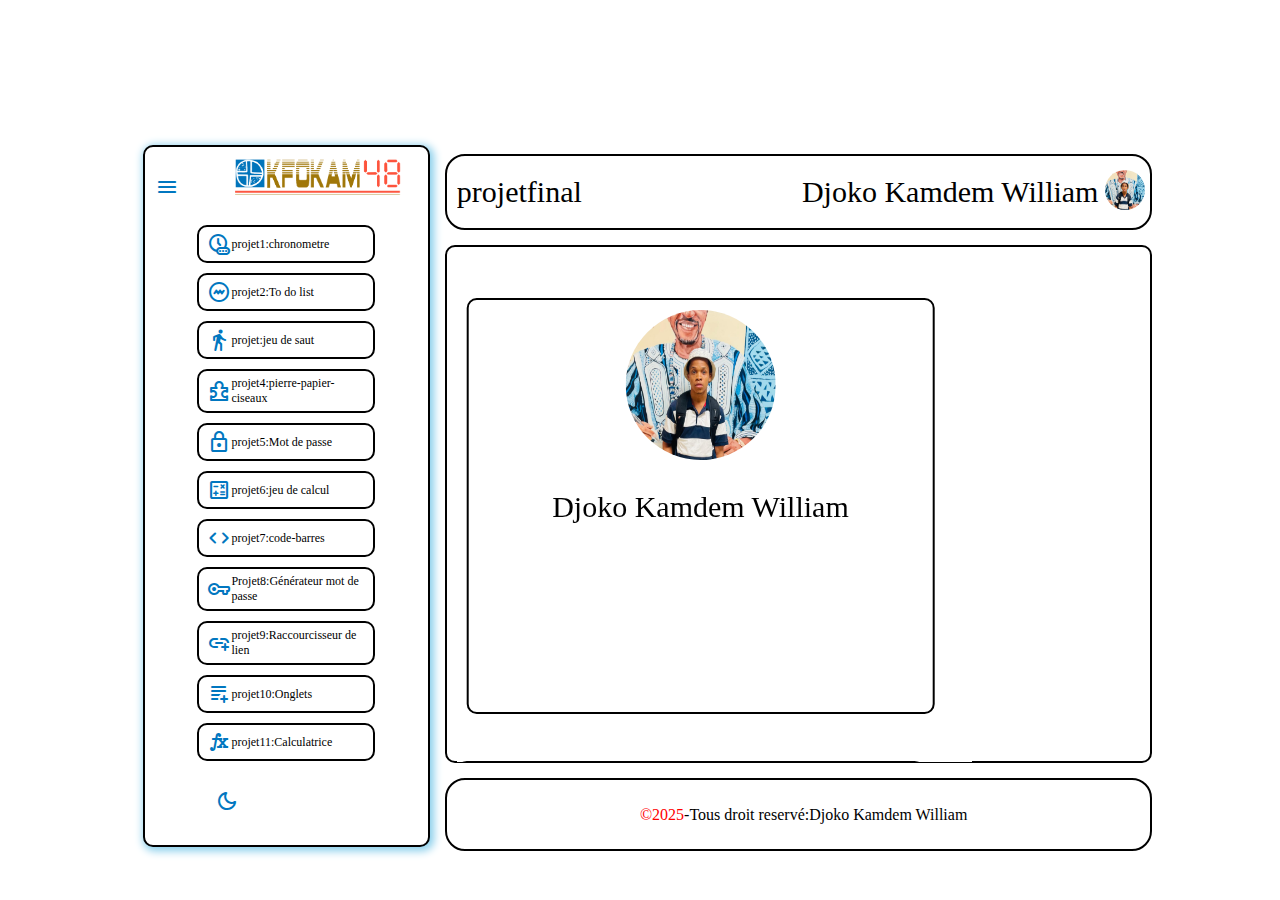
<file: index.html>
<!DOCTYPE html>
<html lang="en">
  <head>
    <meta charset="UTF-8" />
    <meta name="viewport" content="width=device-width, initial-scale=1.0" />
    <title>Document</title>
    <link rel="stylesheet" href="style.css" />
    <link
      rel="stylesheet"
      href="https://fonts.googleapis.com/css2?family=Material+Symbols+Rounded:opsz,wght,FILL,GRAD@24,400,0,0"
    />
    <link href='https://unpkg.com/boxicons@2.1.4/css/boxicons.min.css' rel='stylesheet'>
  </head>
  <body>
    <section class="global">
      <section class="container">
        <div class="total">
          <div class="gauche">
            <button id="toggleButton" class="toggle-button">
              <span class="material-symbols-rounded">menu</span>
            </button>
          
            <a href="index1.html"  class="logo"><img src="./logo K Fokam upscale Zepoh 1 (1).png" alt=""/></a>
           
            <table class="table" id="table">
              <tr class="ligne">
                <td class="btn btn-4">
                  <a href="#" data-url="projects/Chronometre/index.html"class="align">
                    <span class="material-symbols-rounded"> chronic </span>
                    <span class="change">projet1:chronometre</span>
                  </a>
                </td>
              </tr>
              <tr class="ligne">
                <td class="btn btn-4">
                <a href="#" data-url="projects/projet2:To do list/index.html"class="align">
                  <span class="material-symbols-rounded "> error_med </span>
                  <span class="change">projet2:To do list</span>
                </a>
                </td>
              </tr>
              <tr class="ligne">
                <td class="btn btn-4">
                    <a href="#" data-url="projects/Créer un jeu de saut javascript/index.html"class="align">
                        <span class="material-symbols-rounded"> directions_walk </span>
                        <span class="change">projet:jeu de saut</span>
                    </a>
                </td>
              </tr>
              <tr class="ligne">
                <td class="btn btn-4">
                    <a href="#" data-url="projects/Projet4:Créer un jeu pierre-papier-Ciseaux/index.html"class="align">
                        <span class="material-symbols-rounded">toys_and_games </span>
                        <span class="change">projet4:pierre-papier-ciseaux</span>
                    </a>
                </td>
              </tr >
              <tr class="ligne">
                <td class="btn btn-5">
                    <a href="#" data-url="projects/projet5:Verifier un Mot de passe en javascript/index.html"class="align">
                        <span class="material-symbols-rounded"> lock </span>
                        <span class="change">projet5:Mot de passe</span>
                    </a>
                </td>
              </tr>
              <tr class="ligne">
                <td class="btn btn-6">
                    <a href="#" data-url="projects/projet6: jeu de calcul/index.html"class="align">
                        <span class="material-symbols-rounded"> calculate </span>
                        <span class="change">projet6:jeu de calcul</span>
                    </a>
                </td>
              </tr>
              <tr class="ligne">
                <td class="btn btn-7">
                    <a href="#" data-url="projects/Projet7:Générateur de Code-barres/index.html"class="align">
                        <span class="material-symbols-rounded"> code</span>
                        <span class="change">projet7:code-barres</span>
                    </a>
                </td>
              </tr>
              <tr class="ligne">
                <td class="btn btn-8">
                    <a href="#" data-url="projects/Projet 8: Générateur de mot de passe/index.html"class="align">
                        <span class="material-symbols-rounded">vpn_key </span>
                        <span class="change">Projet8:Générateur mot de passe</span>
                    </a>
                </td>
              </tr>
              <tr class="ligne">
                <td class="btn btn-9">
                    <a href="#" data-url="projects/Projet 9: Raccourcisseur de lien/index.html"class="align">
                        <span class="material-symbols-rounded"> add_link </span>
                        <span class="change">projet9:Raccourcisseur de lien</span>
                    </a>
                </td>
              </tr>
              <tr class="ligne">
                <td class="btn btn-10">
                    <a href="#" data-url="projects/Projet 10: Créer des Onglets/index.html"class="align">
                        <span class="material-symbols-rounded"> docs_add_on </span>
                        <span class="change">projet10:Onglets</span>
                    </a>
                </td>
              </tr>
              <tr class="ligne">
                <td class="btn btn-10">
                  <a href="#" data-url="projects/Projet:calculatrice/index.html"class="align">
                      <span class="material-symbols-rounded"> function </span>
                      <span class="change">projet11:Calculatrice</span>
                  </a>
              </td>
              </tr>
              
          </tr>
          <tr>
            <td class="btn btn-toggle">
              <span class="material-symbols-rounded">dark_mode</span>
             
            </td>
          </tr>
            </table>
          </div>
          <div class="droite">
            <div class="header">
              <p class="para animate-text">projetfinal |<span class="style"> DOCKS</span></p>
              <div class="header1">
                <p class="para">Djoko Kamdem William</p>
                <a href="index1.html"><img src="./1.jpeg" alt="" /></a>
                <div class="profil">
                  <img src="./1.jpeg" alt="">
                  <p>Djoko Kamdem William</p>
                  <p><box-icon name='envelope' >djokokamdemwilliam@gmail.com</box-icon></p>
                  <p>690420336</p>
                  <p><box-icon type='solid' name='location-plus'>Emana</box-icon></p>
                </div>
              </div>
            </div>
            <div class="center">
              <iframe src="index2.html" frameborder="0" id="frame"></iframe>
               
            </div>
            <div class="footer">
              <p><span>&copy;2025</span>-Tous droit reservé:Djoko Kamdem William</p>
            </div>
          </div>
        </div>
      </section>
    </section>
    <script src="script.js"></script>
  </body>
</html>
</file>
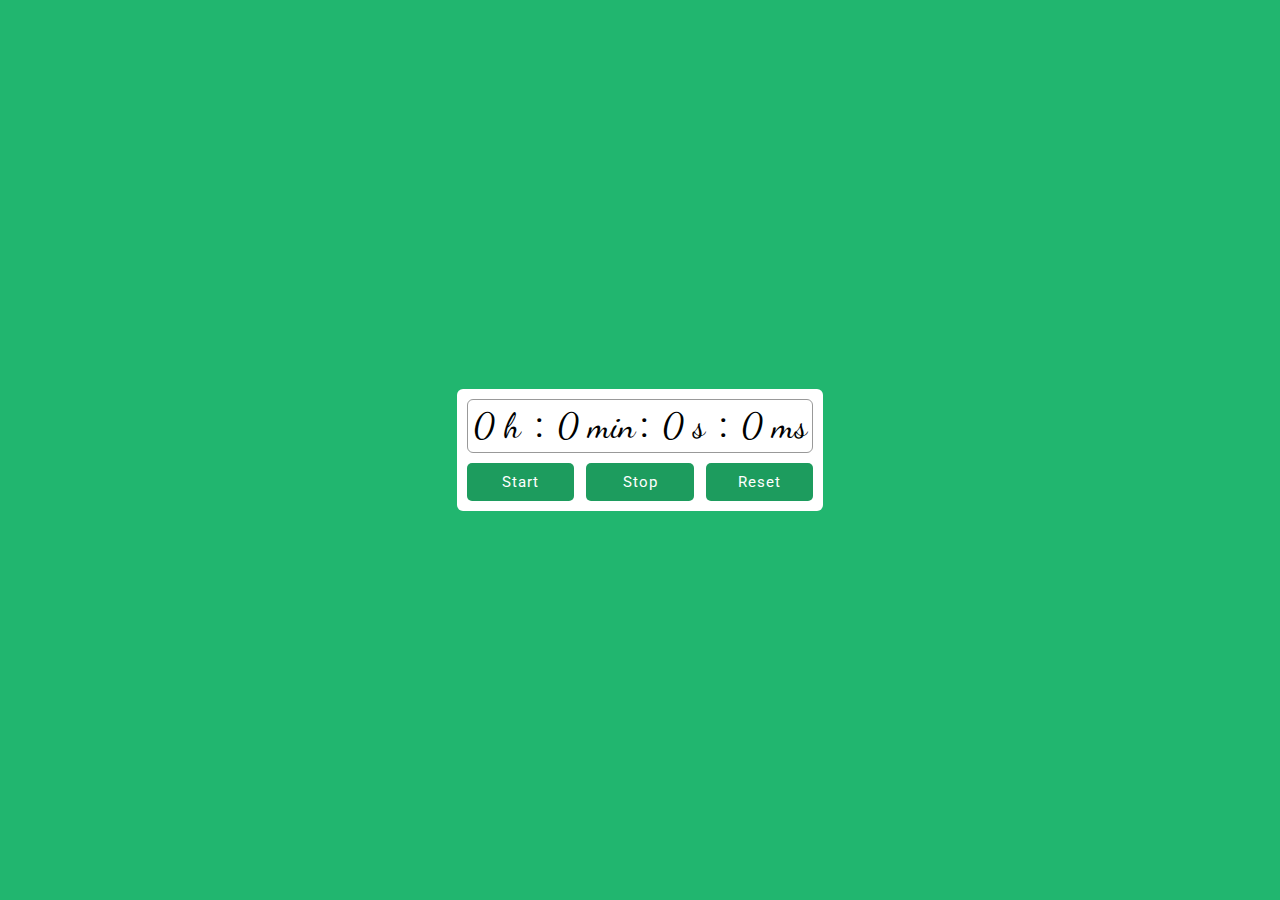
<file: projects/Chronometre/index.html>
<!DOCTYPE html>
<html lang="en">
<head>
    <meta charset="UTF-8">
    <meta http-equiv="X-UA-Compatible" content="IE=edge">
    <meta name="viewport" content="width=device-width, initial-scale=1.0">
    <title>Chronometre</title>
    <link rel="stylesheet" href="style.css">
</head>
<body>
    <div class="chronometre">
        <div class="tim">
            <span>0 h</span> : 
            <span>0 min</span>: 
            <span>0 s</span> :
            <span>0 ms</span> 
        </div>
        <div class="controls">
            <button id="start" onclick="start()">Start</button>
            <button id="stop" onclick="stop()">Stop</button>
            <button id="reset" onclick="reset()">Reset</button>
        </div>
    </div>
    <script src="script.js"></script>
</body>
</html>
</file>
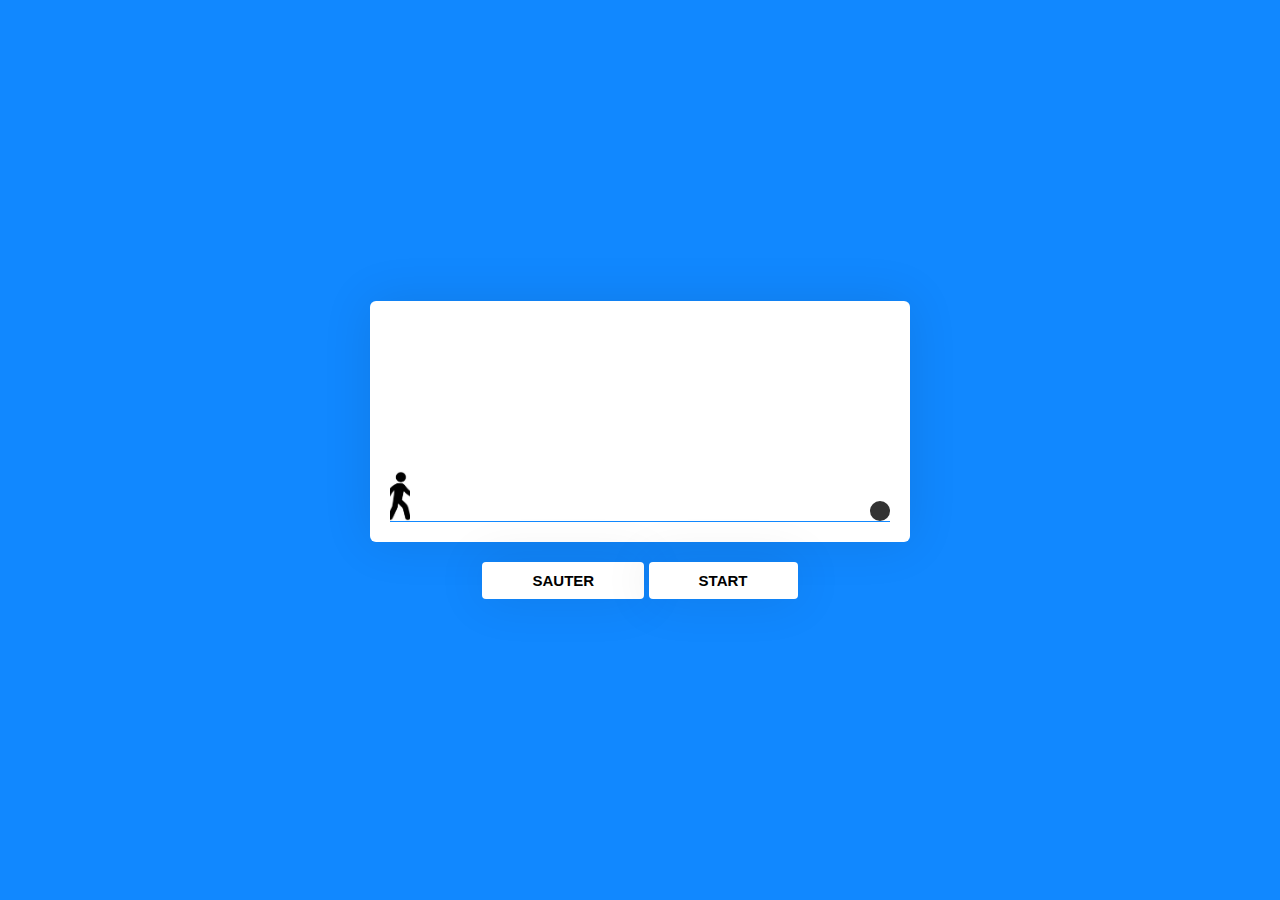
<file: projects/Créer un jeu de saut javascript/index.html>
<!DOCTYPE html>
<html lang="en">
<head>
    <meta charset="UTF-8">
    <meta http-equiv="X-UA-Compatible" content="IE=edge">
    <meta name="viewport" content="width=device-width, initial-scale=1.0">
    <title>Jeu Javascript</title>
    <link rel="stylesheet" href="style.css">

</head>
<body>
    <section>
        <div class="jeu">
            <div class="perso">
               <img src="images.jpeg" alt=""> 
            </div>
            <div class="obstacles"></div>
        </div>
    </section>
    <div class="control">
        <button onclick="sauter()">SAUTER</button>
        <a href="index.html">START</a>
    </div>
    <script src="script.js"></script>
</body>
</html>
</file>
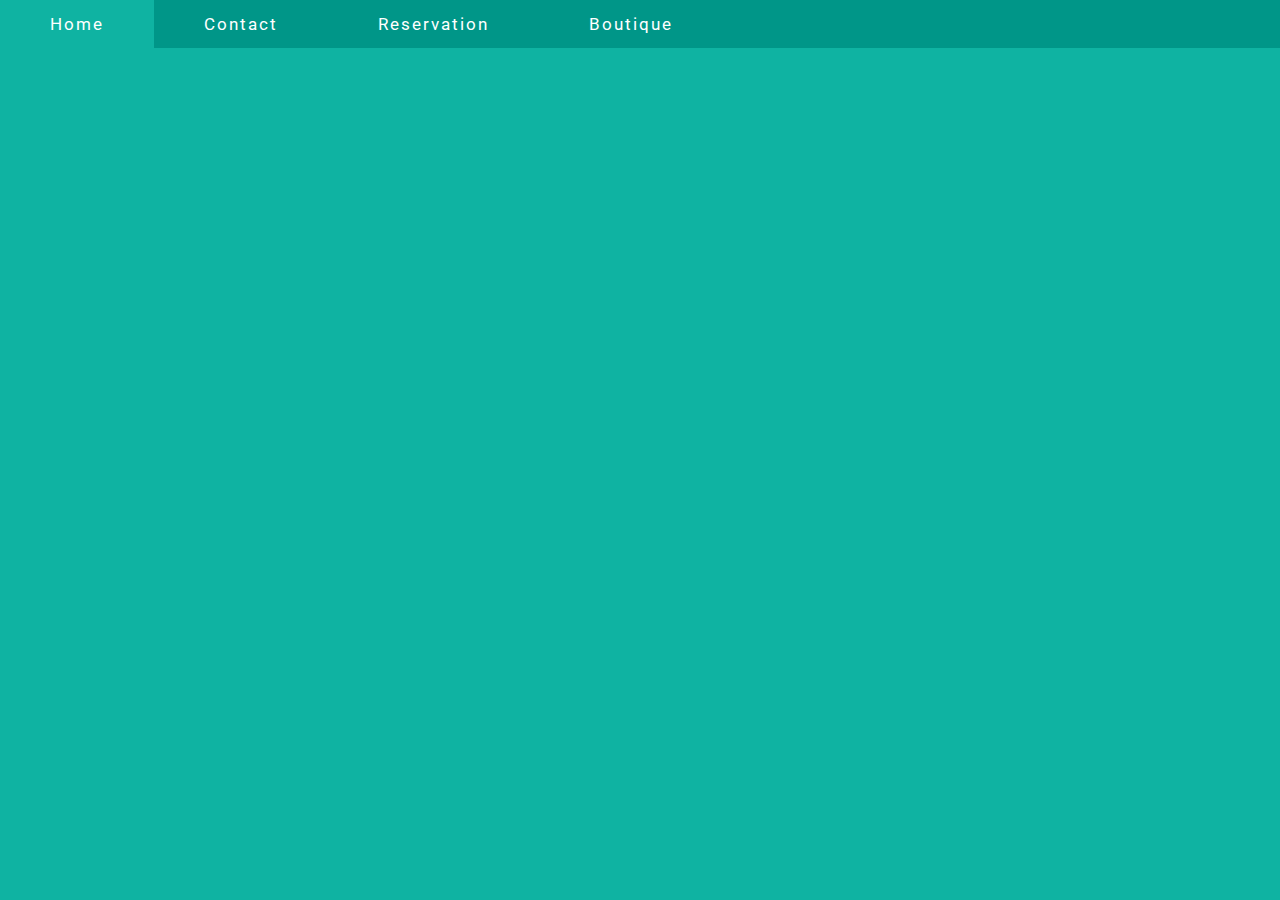
<file: projects/Projet 10: Créer des Onglets/index.html>
<!DOCTYPE html>
<html lang="en">
<head>
    <meta charset="UTF-8">
    <meta name="viewport" content="width=device-width, initial-scale=1.0">
    <title>Onglet site</title>
    <link rel="stylesheet" href="style.css">
</head>
<body>
    <div class="tab">
        <button onclick="openOnglet(event,'Home')" class="tablinks">Home</button>
        <button onclick="openOnglet(event,'Contact')" class="tablinks">Contact</button>
        <button onclick="openOnglet(event,'Reservation')"class="tablinks">Reservation</button>
        <button onclick="openOnglet(event,'Boutique')" class="tablinks">Boutique</button>
    </div>
    <div class="tabcontent" id="Home">
        <h3>Home</h3>
        <p>Bienvenue sur la page Home</p>
        <div class="picture">
            <img src="./images.jpeg" alt="">
        </div>
    </div>
    <div class="tabcontent" id="Contact">
        <h3>Contact</h3>
        <p>Bienvenue sur la page Contact</p>
        <div class="picture">
            <img src="./téléchargement (1).jpeg" alt="">
        </div>
    </div>
    <div class="tabcontent" id="Reservation">
        <h3>Reservation</h3>
        <p>Bienvenue sur la page Reservation</p>
        <div class="picture">
            <img src="./téléchargement (3).jpeg" alt="">
        </div>
    </div>
    <div class="tabcontent" id="Boutique">
        <h3>Boutique</h3>
        <p>Bienvenue sur la page Boutique</p>
        <div class="picture">
            <img src="./téléchargement (4).jpeg" alt="">
        </div>
    </div>
    <script src="script.js"></script>
</body>
</html>
</file>
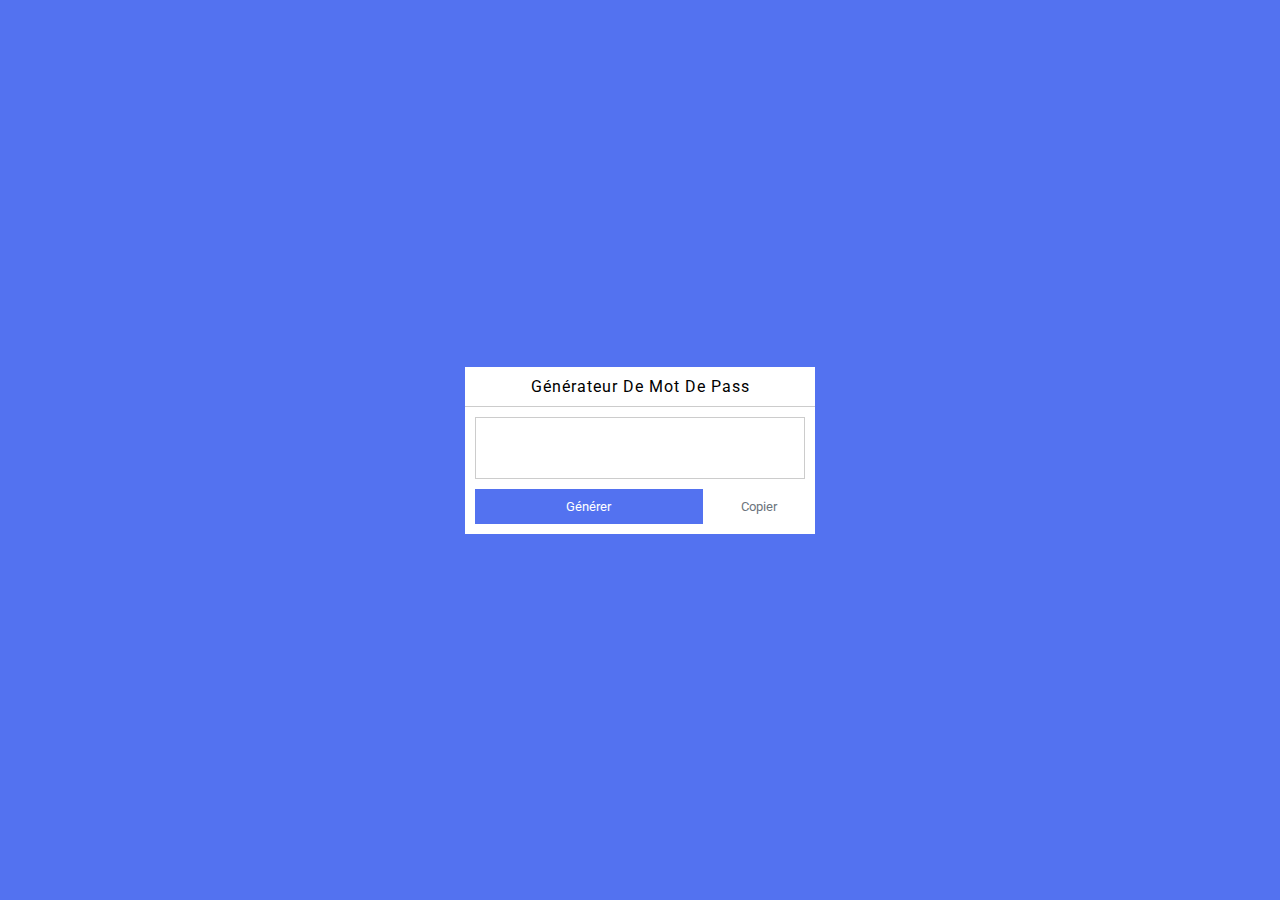
<file: projects/Projet 8: Générateur de mot de passe/index.html>
<!DOCTYPE html>
<html lang="en">
<head>
    <meta charset="UTF-8">
    <meta name="viewport" content="width=device-width, initial-scale=1.0">
    <title>Générateur de mot de passe</title>
    <link rel="stylesheet" href="style.css">
</head>
<body>
    <section class="inputBox">
        <h2>Générateur de mot de pass</h2>
        <div class="passwordBox">
            <input type="text" id="password" readonly>
        </div>
        <div class="buttons">
            <button onclick="getpassword()">générer</button>
            <button id="copy" onclick="copyMdp()">copier</button>
        </div>
    </section>
    <script src="script.js"></script>
</body>
</html>
</file>
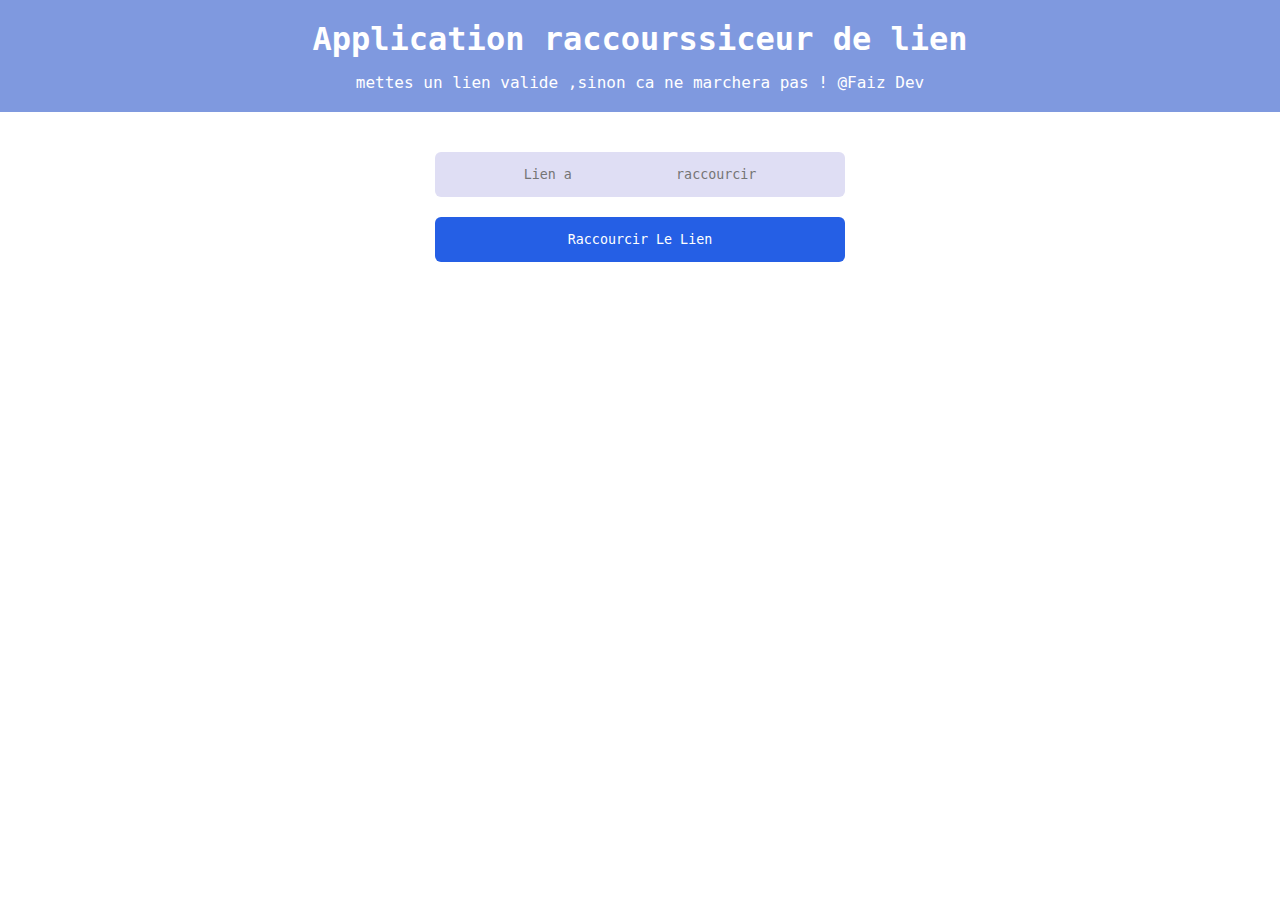
<file: projects/Projet 9: Raccourcisseur de lien/index.html>
<!DOCTYPE html>
<html lang="en">
  <head>
    <meta charset="UTF-8" />
    <meta name="viewport" content="width=device-width, initial-scale=1.0" />
    <title>Racourcisseur de lien en Js</title>
    <link rel="stylesheet" href="style.css"/>
  </head>
  <body>
    <header>
      <h1>Application raccourssiceur de lien</h1>
      <p>mettes un lien valide ,sinon ca ne marchera pas ! @Faiz Dev</p>
    </header>
    <section>
      <main>
        <p class="error_message"></p>
        <input
          type="text"
          placeholder="Lien a 
            raccourcir"
          class="long_link"
        />
        <button onclick="shortLinkFunct()">Raccourcir le lien</button>
        <div class="result"></div>
      </main>
    </section>
    <script src="script.js"></script>
  </body>
</html>
</file>
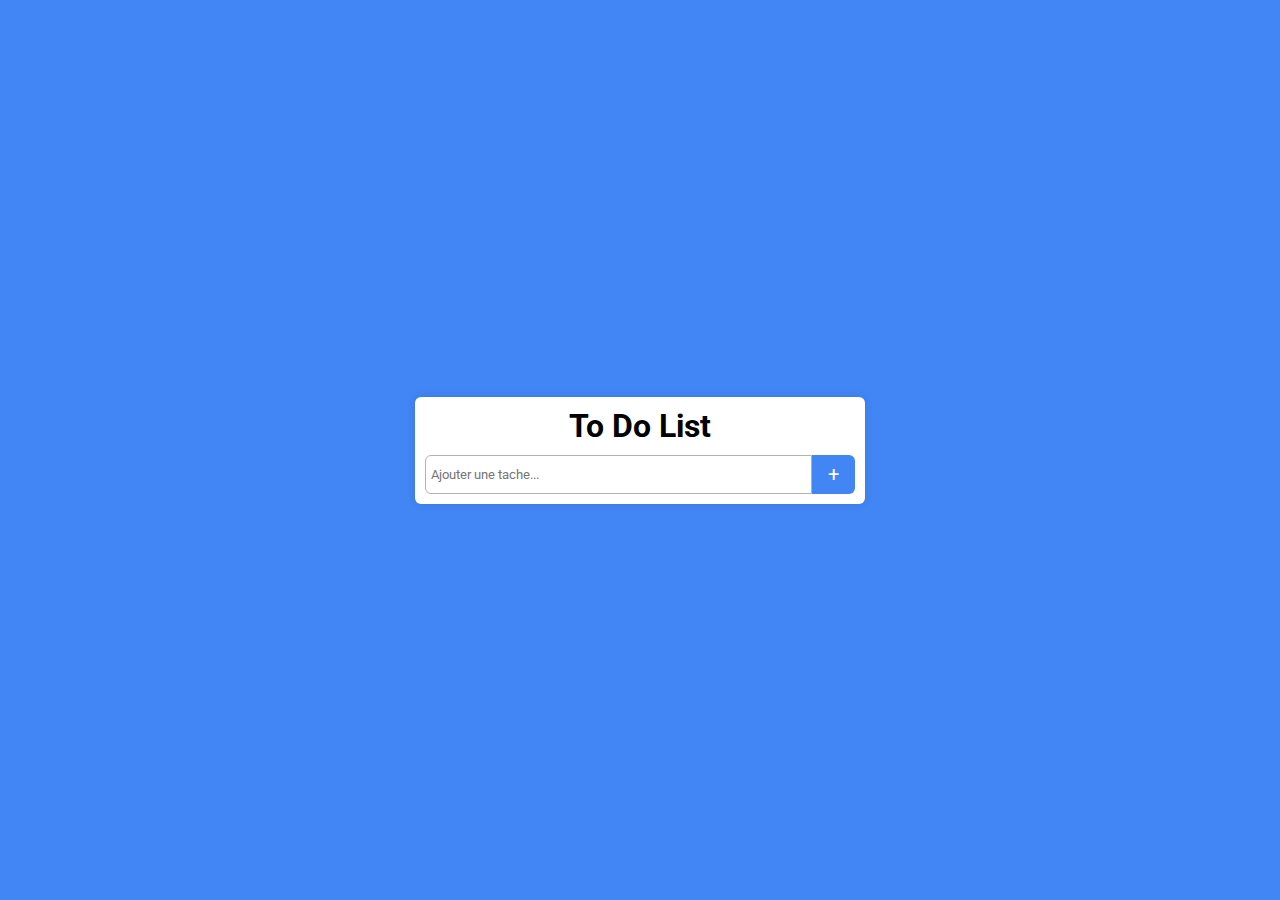
<file: projects/projet2:To do list/index.html>
<!DOCTYPE html>
<html lang="en">
<head>
    <meta charset="UTF-8">
    <meta http-equiv="X-UA-Compatible" content="IE=edge">
    <meta name="viewport" content="width=device-width, initial-scale=1.0">
    <title>To Do List</title>
    <link rel="stylesheet" href="style.css">
</head>
<body>
    <section>
        <h1> To Do List</h1>
        <div class="container">
            <div class="full_input">
               <input type="text" placeholder="Ajouter une tache..." id="inputField">
               <button id="addToDo">+</button>  
            </div>
            <div id="toDoContainer"></div>
        </div>
    </section>

    <!--relier notre fichier JS a HTML-->
    <SCript src="script.js"></SCript>
</body>
</html>
</file>
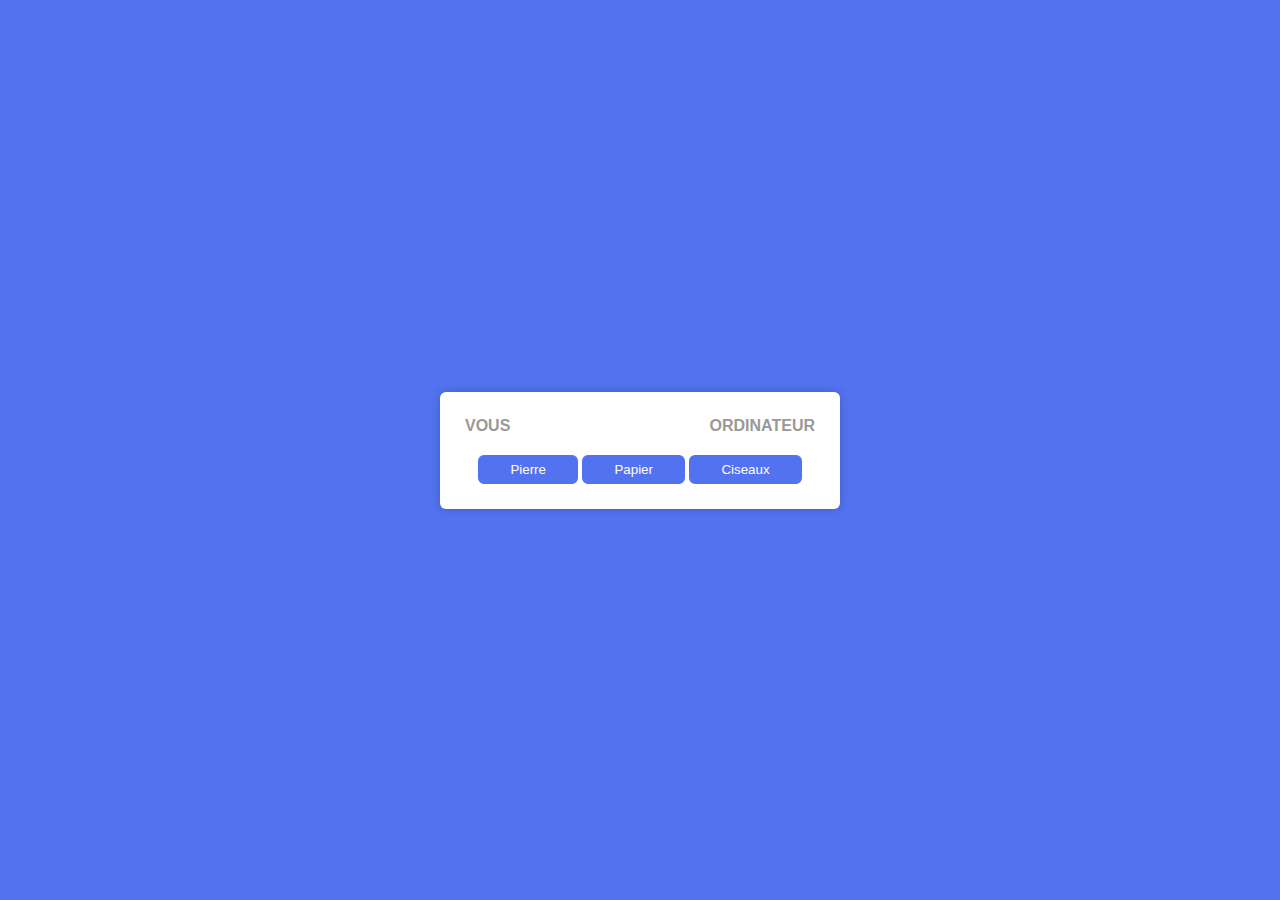
<file: projects/Projet4:Créer un jeu pierre-papier-Ciseaux/index.html>
<!DOCTYPE html>
<html lang="en">
<head>
    <meta charset="UTF-8">
    <meta http-equiv="X-UA-Compatible" content="IE=edge">
    <meta name="viewport" content="width=device-width, initial-scale=1.0">
    <title>Jeu pierre papier ciseaux</title>
    <link rel="stylesheet" href="style.css">
</head>
<body>
   <section>
    <div class="choix">
        <h4>vous <span id="choix-utilisateur"></span></h4>
        <h4>Ordinateur <span id="choix-ordinateur"></span></h4>
    </div>
    <h4><span id="resultat"></span></h4>
    <div class="bouttons_choix_jeu">
        <button id="pierre">pierre</button>
        <button id="papier">papier</button>
        <button id="ciseaux">ciseaux</button>
    </div>
   </section> 
   <script src="script.js"></script>
</body>
</html>
</file>
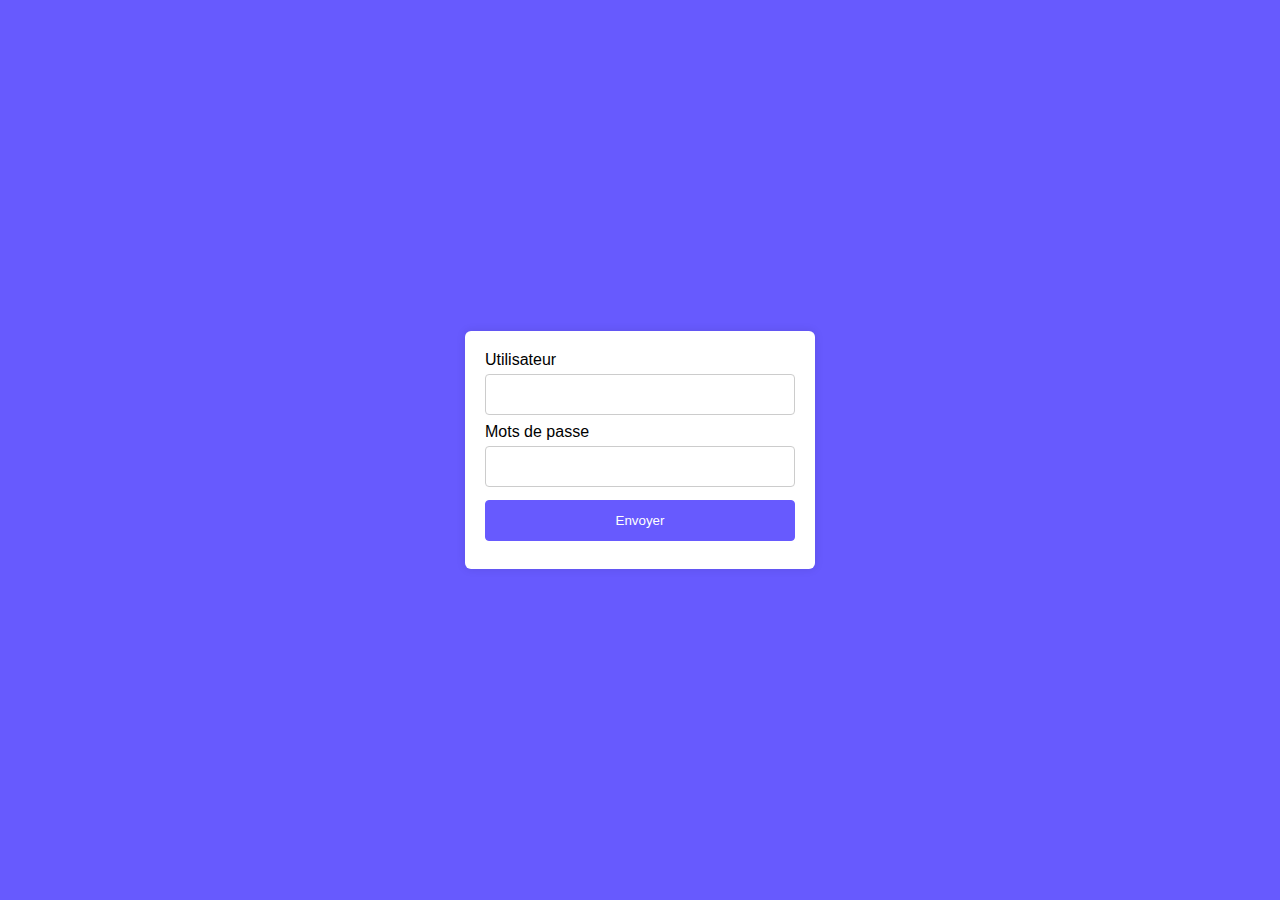
<file: projects/projet5:Verifier un Mot de passe en javascript/index.html>
<!DOCTYPE html>
<html lang="en">
<head>
    <meta charset="UTF-8">
    <meta http-equiv="X-UA-Compatible" content="IE=edge">
    <meta name="viewport" content="width=device-width, initial-scale=1.0">
    <title>Verification Mot de passe</title>
    
    <link href='https://unpkg.com/boxicons@2.1.4/css/boxicons.min.css' rel='stylesheet'>
    <link rel="stylesheet" href="style.css">
</head>
<body>
    <div class="container">
        <form action="">
            <label >Utilisateur</label>
            <input type="text" required>
            <label >Mots de passe</label>
            <input type="password" id="psw" required class="">
          
            <input type="submit" value="Envoyer">
        </form>
    </div>
    <div id="message">
        <h3>Le mot de passe doit contenir les éléments suivants</h3>
        <p id="letter" class="invalid">Une lettre miniscule</p>
        <p id="capital" class="invalid">Une lettre majuscule</p>
        <p id="number" class="invalid">Un chiffre</p>
        <p id="length" class="invalid">8 caractères minimum</p>
    </div>
    <script src="script.js"></script>
</body>
</html>
</file>
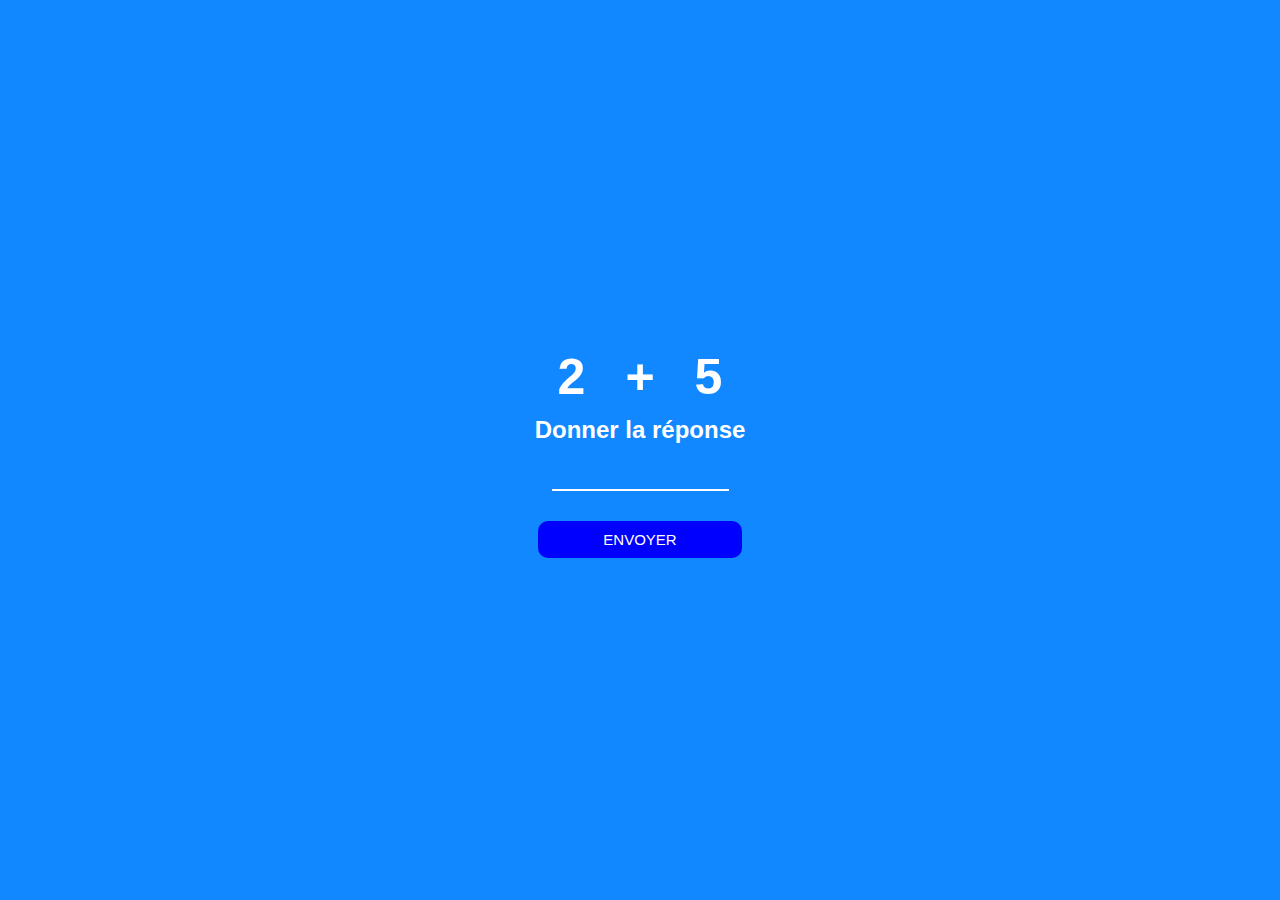
<file: projects/projet6: jeu de calcul/index.html>
<!DOCTYPE html>
<html lang="en">
  <head>
    <meta charset="UTF-8" />
    <meta http-equiv="X-UA-Compatible" content="IE=edge" />
    <meta name="viewport" content="width=device-width, initial-scale=1.0" />
    <title>Jeu de calcul</title>
    <link rel="stylesheet" href="style.css" />
  </head>
  <body>
    <!-- Message de résultat -->
    <p class="Message"></p>

    <!-- Section principale du jeu -->
    <section>
      <div class="calcul">
        <h1 class="nb1"></h1>
        <h1 class="op">+</h1>
        <h1 class="nb2"></h1>
      </div>
      <h2>Donner la réponse</h2>
      <input type="number" class="res" />
      <input
        type="submit"
        class="btn-envoyer"
        value="Envoyer"
        onclick="verifier()"
      />
    </section>

    <!-- Affichage du score -->
    <p class="score"></p>

    <!-- Bouton Recommencer -->
    <a href="#" class="link" onclick="recommencer()">Recommencer</a>

    <script src="script.js"></script>
  </body>
</html>
</file>
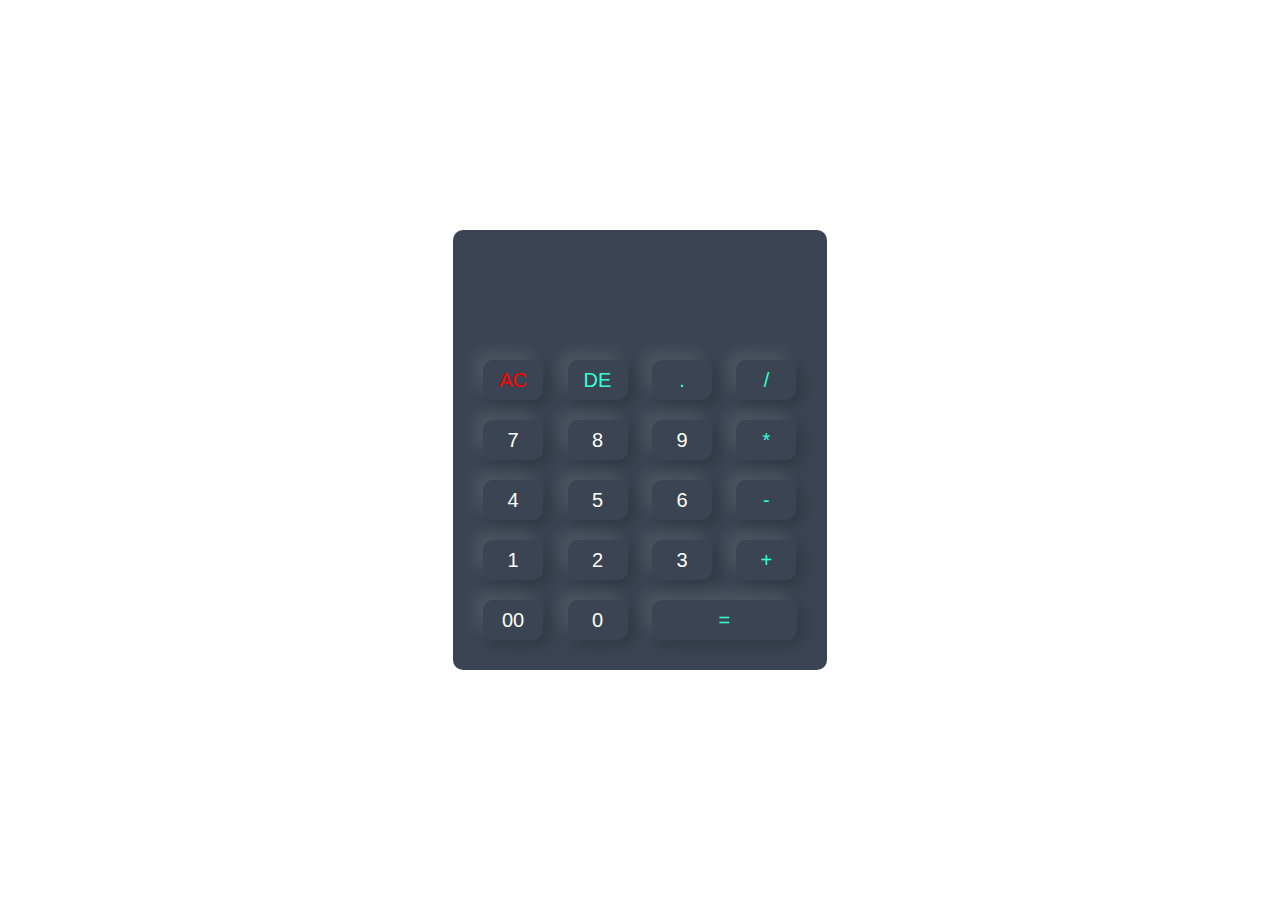
<file: projects/Projet:calculatrice/index.html>
<!DOCTYPE html>
<html lang="en">
<head>
    <meta charset="UTF-8">
    <meta name="viewport" content="width=device-width, initial-scale=1.0">
    <title>Calculatrice</title>
    <link rel="stylesheet" href="style.css">
</head>
<body>
    <div class="container">
       <div class="calculator">
        <form>
            <div class="display">
              <input type="text" name="display">  
            </div>
            <div>
               <input type="button" value="AC" onclick="display.value = '' " class="rouge"> 
               <input type="button" value="DE" onclick="display.value = display.value.toString().slice (0,-1)" class="operator"> 
               <input type="button" value="." onclick="display.value+= '.' " class="operator"> 
               <input type="button" value="/" onclick="display.value+= '/' " class="operator"> 
            </div>
            <div>
                <input type="button" value="7" onclick="display.value+= '7' "> 
                <input type="button" value="8" onclick="display.value+= '8' "> 
                <input type="button" value="9" onclick="display.value+= '9' "> 
                <input type="button" value="*" onclick="display.value+= '*' " class="operator"> 
             </div>
             <div>
                <input type="button" value="4" onclick="display.value+= '4' "> 
                <input type="button" value="5" onclick="display.value+= '5' "> 
                <input type="button" value="6" onclick="display.value+= '6' "> 
                <input type="button" value="-" onclick="display.value+= '-' " class="operator"> 
             </div>
             <div>
                <input type="button" value="1" onclick="display.value+= '1' "> 
                <input type="button" value="2" onclick="display.value+= '2' "> 
                <input type="button" value="3"onclick="display.value+= '3' "> 
                <input type="button" value="+" onclick="display.value+= '+' " class="operator"> 
             </div>
             <div>
                <input type="button" value="00" onclick="display.value+= '00' "> 
                <input type="button" value="0" onclick="display.value+= '0' "> 
                <input type="button" value="=" onclick="display.value= eval(display.value)"class="equal operator"> 
                
             </div>
        </form>
       </div> 
    </div>
</body>
</html>
</file>
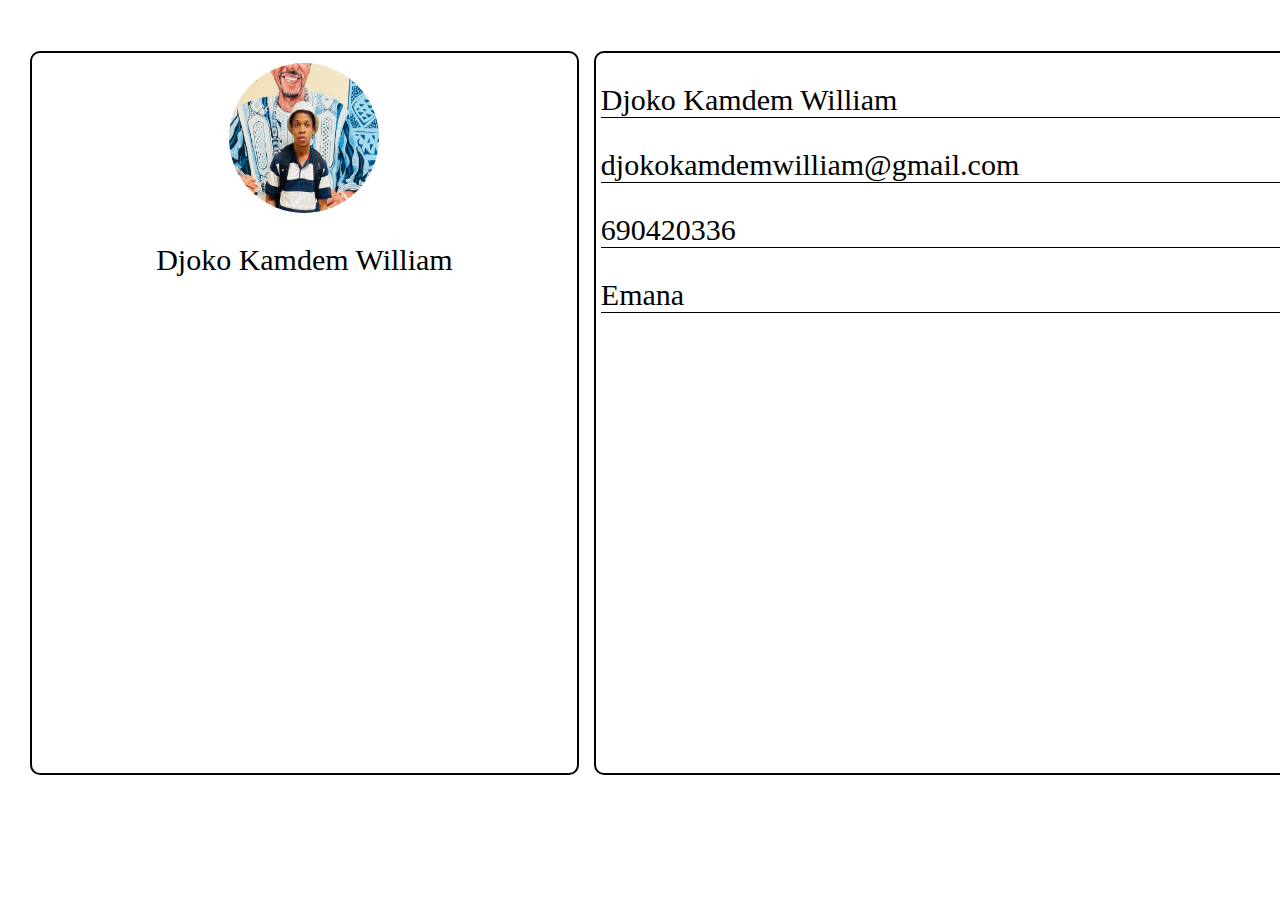
<file: index2.html>
<!DOCTYPE html>
<html lang="en">
<head>
    <meta charset="UTF-8">
    <meta name="viewport" content="width=device-width, initial-scale=1.0">
    <title>Document</title>
    <link rel="stylesheet" href="style1.css">
</head>
<body>
    <div class="droite">
    <div class="center">
        <div class="center1">
          <img src="./1.jpeg" alt="" />
          <p>Djoko Kamdem William</p>
        </div>
        <div class="center2">
          <p>Djoko Kamdem William</p>

          <p>djokokamdemwilliam@gmail.com</p>
          <p>690420336</p>
          <p>Emana</p>
        </div>
      </div>
    </div>
</body>
</html>
</file>
<file: style.css>
* {
}
body {
  padding: 0;
  margin: 0 auto;
  box-sizing: border-box;
  background-color:white;
}
.global {
  background-color: #0177c0;
  height: 100%;
  width: 100%;
}
.container {
  position: absolute;
  top: 15%;
  left: 10%;
  height: 80%;
  background-color:white;
  width: 80%;
 
  margin: auto;
  border-radius: 5px;
 
}
.total {
  display: flex;
  gap: 15px;
  margin-bottom: 5rem;
  width: 100%;
}
.gauche {
  background-color:white;
  width: 30%;
  height: 77.5vh;
  margin-left: 15px;
  margin-top: 10px;
  border: 2px solid black;
  border-radius: 10px;
  box-shadow: 0.1em 0.1em 0.5em 0.1em #87CEEB;
 
}
.gauche p{
    text-align: center;
    padding-left: 10px;
}
.table{
  
    border-collapse:separate;
    width: 70%;
    margin: auto;
    border-spacing: 10px;
}
.table tr td a{
  list-style-type: none;
  text-decoration: none;
  color: black;
}

.ligne:hover{
  box-shadow: 0.1em 0.1em 0.5em 0.1em black;
    background-color:#c5d1d8 ;
  transform: scale(1.1);
    text-transform: uppercase;
    color: red;
    cursor: pointer;
    border: 2px solid #0174bb;
    .material-symbols-rounded{
      color: #a1790b;
    }
    .change{
      color: #ff5940;
    }
}
.gauche img{
    width: 60%;
    height: 40px;
    padding-left: 40px;
    padding-top: 10px;
    padding-bottom: 2px;
    
}

td{
    border: 2px solid black;
    padding: 5px 2px;
    border-radius: 10px;
}
tr{
  padding: 5px 2px;
    
}
.material-symbols-rounded{
  color: #0177c0;
}
.align{
  display: flex;
  align-items: center;
  align-self: center;
}
.droite {
  background-color:white;
  height: 77.5vh;
  width: 75%;
  z-index: 1;
  border-radius: 5px;
  margin-top: 18.5px;
  display: flex;
  flex-direction: column;
  gap: 15px;
  
}
.header {
  width: 99.5%;
  height: 8vh;
  background-color:white;
  border-radius: 20px;
  border: 2px solid black;
  display: flex;
  align-items: center;
  justify-content: space-between;
  color: black;
}
 .style{
  color: red;
}
.header p{
    margin-left: 10px;
}
.header1{
    display: flex;
    align-items: center;
   gap: 7px;
   position: relative;
}
.para{
 font-size: 30px;
}
.header1 img{
    width: 40px;
    height: 40px;
    margin-right: 5px;
    border-radius: 60%;
}
.profil{
  width: 250px;
  height: 210px;
  border-radius: 10px;
  border: 2px solid black;
  background-color: white;
  color: #a1780a;
  z-index: 2000;
  position: absolute;
  top: 0;
  right: 0;
  margin-top: 70px;
opacity: 0;
transition: opacity .5s;
 

}
.header1:hover .profil{
  opacity: 1;
 
}
.profil img{
  display: flex;
  align-items: center;
  justify-content: center;
  margin: auto;
}
.center {
  width: 99.5%;
  height: 60vh;
  background-color:white;
  border-radius: 10px;
  display: flex;
  gap: 15px;
  border: 2px solid black;
}
.center1{
    display: flex;
    flex-direction: column;
    align-items: center;
}
.center1 img{
    width: 120px;
    height: 120px;
    margin-top: 10px;
}
.center1 p{
font-size: 30px;
text-align: center;
}
.footer {
  width: 99.5%;
  height: 8vh;
  background-color: white;
  border-radius: 20px;
  border: 2px solid black;
  align-content: center;
}
.footer p{
  text-align: center;
    margin-left:10px;
    color: black;
   
}
.footer span{
  color: red;
}
.center1 {
  height: 40vh;
  width: 40%;
  background-color: white;
  margin-left:10px;
  margin-top: 2rem;
  border: 2px solid black;
}
.center2 {
  height: 40vh;
  width: 60%;
  background-color: white;
  margin-right: 7px;
  margin-top: 2rem;
  border: 2px solid black;
}
.center2 p{
    border-bottom: 1px solid black;
    margin-left: 5px;
    margin-right: 5px;
}
/*mon code*/
.animate-text {
    display: inline-block; /* Permet d'animer chaque lettre individuellement */
    overflow: hidden; /* Cache les lettres qui ne sont pas encore visibles */
  }
  
  .animate-text span {
    display: inline-block;
    opacity: 0; /* Les lettres sont invisibles au départ */
  }


#frame{
  width: 99.5%;
  height: 100%;
 

}

  @media screen and (max-width:1400px) {
    #frame{
      .center{
        display: flex;
        flex-direction: column;
        width: 150vh;
        height: 90vh;
        gap: 10px;
      
      }
     .droite{
      width: 100vh;
     }
     .center1{
      width: 100vh;
      margin: auto;
     }
     .center2{
      width: 120vh;
      margin: auto;
     }
  }
  }
  @media screen and (max-width:1000px) {
    .header p{
      font-size: 16px;
    }
    .gauche img{
      padding-left: 20px;
      padding-bottom: 5px;
      gap: 5px;
    }
    #frame{
    display: flex;
    flex-direction: column;
    }
   td{
    padding: 5px 5px;
    font-size: 11.5px;
   }
   .header {
    display: flex;
    flex-direction: column;
    justify-content: center;
    align-items: center;
    align-content: center;
    gap: 0px;
    height: 10vh;
   }
   header1{
    display: flex;
    
   }
   .header1 img{
    width: 20px;
    height: 20px;
    
   }
   .footer{
    height: 10vh;
   }
  }
  @media screen and (max-width:650px) {
    container{
      display: flex;
      flex-direction: column;
    } 
    .total{
      display: flex;
      flex-direction: row;
    }
    .gauche{
      width: 100%;
    }
    .droite{
      width: 100%;
    }
    .profil{
     
    display: none;
     
    
    }
  }
  @media screen and ((min-width:1000px) and (max-width:1390px)){
    td{
      padding: 5px 8px;
      font-size: 12px;
    }
  }
@media screen and (max-width:430px) {
  #toggleButton{
    display: flex;
  }
  .logo img{
    padding-left: 69px;
  }
  .table{
     display: flex;
     flex-direction: column;
     align-items: center;
     justify-content: center;
    border-collapse:separate;
    width: 60%;
    margin: auto;
    border-spacing: 10px;
}
.center{
  display: flex;
  flex-direction: column;
}
}
@media screen and (max-width:375px){
  .table{
    display: flex;
    flex-direction: column;
    align-items: center;
    justify-content: center;
    border-collapse:separate;
    width: 70%;
    margin: auto;
    border-spacing: 5px;
}
td{
     display: flex;
     flex-direction: column;
     align-items: center;
     justify-content: center;
  border: 2px solid #0e84bb;
  padding: 2px 2px;
  border-radius: 10px;
}
tr{
padding: 5px 2px;
}
header {
  font-size: 15px;
}
}


  /* Style pour le bouton de réduction */
.toggle-button {
  background: none;
  border: none;
  cursor: pointer;
  padding: 2px;
  font-size: 10px;
  color: #0e84bb;
}

/* Style pour la section réduite */
.gauche.reduced {
  width: 70px; /* Largeur réduite */
  overflow: hidden; /* Cache le contenu dépassant */
  display: flex;
  flex-direction: column;
  align-items: center;
  justify-content: center;
}

.gauche.reduced img {
  display: flex; 
  padding-left: 8px;
}

.gauche.reduced .table {
  width: 100%;
}

.gauche.reduced .table td {
  padding: 2px; /* Réduit l'espacement */
}

.gauche.reduced .table span:not(.material-symbols-rounded) {
  display: none; /* Cache le texte */
}

.gauche.reduced .material-symbols-rounded {
  font-size: 24px; /* Taille des icônes */
  border-radius: 60px;
}

/* Mode sombre */
body.dark-mode {
  background-color: black;
  color: white;
}

body.dark-mode .global {
  background-color: #333;
}

body.dark-mode .gauche,
body.dark-mode .droite {
  background-color: black;
  border: 1px solid #444;
}

body.dark-mode .btn {
  background-color: #555;
  color: white;
}
.header.dark-mode,
 body.droite.dark-mode.footer{
  background-color: black;
  color: white;
}

/* Style pour le bouton de réduction */
.toggle-button {
  background: none;
  border: none;
  cursor: pointer;
  padding: 10px;
  font-size: 24px;
  color: #0e84bb;
}

/* Style pour l'icône de changement de mode */
.btn-toggle {
  background: none;
  border: none;
  cursor: pointer;
  padding: 10px;
  font-size: 24px;
  color: #0e84bb;
  display: flex;
  align-items: center;
  justify-content: center;
  width: 40px; /* Même taille que le bouton de réduction */
  height: 40px;
  border-radius: 50%; /* Rendre l'icône circulaire */
  transition: background-color 0.3s, transform 0.3s;
}

.btn-toggle:hover {
  transform: scale(1.1); /* Effet de zoom au survol */
}

/* Style pour la section réduite */
.gauche.reduced {
  width: 60px; /* Largeur réduite */
  overflow: hidden; /* Cache le contenu dépassant */
}

.gauche.reduced .table {
  width: 100%;
}

.gauche.reduced .table td {
  padding: 5px 0; /* Réduit l'espacement */
}

.gauche.reduced .table span:not(.material-symbols-rounded) {
  display: none; /* Cache le texte */
}

.gauche.reduced .material-symbols-rounded {
  font-size: 24px; /* Taille des icônes */
}






/* Mode sombre */
body.dark-mode {
  background-color: black; /* Fond noir pour tout le body */
  color: white; /* Texte blanc pour tout le body */
}

/* Appliquer le fond noir et le texte blanc à tous les éléments enfants */
body.dark-mode * {
  background-color: black !important; /* Fond noir pour tous les éléments */
  color: white !important; /* Texte blanc pour tous les éléments */
  border-color: white !important; /* Bordures blanches pour tous les éléments */
}

/* Styles spécifiques pour les icônes en mode sombre */
body.dark-mode .material-symbols-rounded {
  color: white; /* Icônes blanches */
}

/* Styles pour les liens en mode sombre */
body.dark-mode a {
  color: white; /* Liens blancs */
}

/* Styles pour les boutons en mode sombre */
body.dark-mode .btn {
  background-color: #333; /* Fond des boutons plus sombre */
  color: white; /* Texte blanc */
}

/* Styles pour les bordures en mode sombre */
body.dark-mode .gauche,
body.dark-mode .droite,
body.dark-mode .header,
body.dark-mode .footer,
body.dark-mode .center,
body.dark-mode .center1,
body.dark-mode .center2 {
  border-color: white; /* Bordures blanches */
}
</file>
<file: projects/Chronometre/style.css>
@import url('https://fonts.googleapis.com/css2?family=Acme&family=Anton&family=Dancing+Script:wght@400..700&family=Martel:wght@200;300;400;600;700;800;900&family=Roboto:ital,wght@0,100..900;1,100..900&display=swap');


*{
    margin: 0;
    padding: 0;
    box-sizing: border-box;
    font-family: "Roboto", sans-serif;
}

body{
    display: flex;
    align-items: center;
    justify-content: center;
    min-height: 100vh;
    background-color: #21B66F;
}
.chronometre{
    background-color: #fff;
    padding: 10px;
    border-radius: 6px;
    text-align: center;
}

.tim{
    margin: auto;
    width: 100%;
    border: 1px solid #999;
    border-radius: 6px;
    padding: 5px 0;
    text-align: center;
    font-size: 35px;
    font-weight: 400;
    margin-bottom: 10px;
}

.tim span{
    font-family: "Dancing Script", cursive;
    padding: 5px;
}
.controls{
    display: flex;
    width: 100%;
    justify-content: space-between;
}
button{
    background-color: #1d9c5e;
    color: #fff;
    font-size: 15px;
    padding: 10px 20px;
    border-radius: 5px;
    width: 31%;
    border: 0;
    letter-spacing: 1px;
    transition: 0.5s;
    cursor: pointer;
}
button:hover{
    transform: scale(0.9);
}
</file>
<file: projects/Créer un jeu de saut javascript/style.css>
@import url('https://fonts.googleapis.com/css2?family=Acme&family=Anton&family=Dancing+Script:wght@400..700&family=Martel:wght@200;300;400;600;700;800;900&family=Roboto:ital,wght@0,100..900;1,100..900&display=swap');
*{
    margin: 0;
    padding: 0;
    font-family: 'poppins',sans-serif;
}

body{
    display: flex;
    align-items: center;
    justify-content: center;
    height: 100vh;
    background-color: #18f;
    flex-direction: column;
}
section{
    background-color: #fff;
    padding: 20px;
    border-radius: 6px;
    box-shadow: 0 0 50px rgba(0, 0, 0, 0.1);

}
.jeu{
    width: 500px;
    height: 200px;
    border: 1px solid #000;
    overflow: hidden;
    border: 0;
    border-bottom: 1px solid #18f;
}
.perso{
    width: 20px;
    height: 50px;
    position: relative;
    top: 150px;
    
}
.animation{
    animation: perso-saut 500ms infinite;
}
    
/*Animation personnage saute*/
@keyframes perso-saut {
    0%{
        top: 130px;
    }
    25%{
        top: 80px
    }
    50%{
        top: 80px;
    }
    100%{
        top: 130px;
    }
    
}


.perso img {
    width: 100%;
    height: 100%;
    object-fit: cover;
}

.obstacles{
    width: 20px;
    height: 20px;
    background-color: #333;
    position: relative;
    top: 130px;
    left: 480px;
    border-radius: 50%;
    animation: anime-obstacles 2.5s infinite;
}

/*animation obstacles*/
@keyframes anime-obstacles {
    0%{
        left: 480px;
    }
    100%{
        left: -40px;
    }
}
.control{
    margin-top: 20px;
    text-align: center;
}

a,button{
    padding: 10px 50px;
    border-radius: 4px;
    border: 0;
    box-shadow: 0 0 50px rgba(0, 0, 0, 0.1);
    font-weight: bold;
    cursor: pointer;
    background-color: #fff;
    font-size: 15px;
    text-decoration: 0;
    color: #000;
}
@media screen and (max-width:650px){
    .jeu{
        width: 100px;
        height: 200px;
        border: 1px solid #000;
        overflow: hidden;
        border: 0;
        border-bottom: 1px solid #18f;
        width: 90%;
    }
    section{
        background-color: #fff;
        padding: 20px;
        border-radius: 6px;
        box-shadow: 0 0 50px rgba(0, 0, 0, 0.1);
        width: 80%;
    
    }
    .control{
        margin-top: 20px;
        margin-bottom: 20px;
        text-align: center;
        gap: 20px;
    }
    a,button{
        padding: 10px 20px;
        border-radius: 4px;
        border: 0;
        box-shadow: 0 0 50px rgba(0, 0, 0, 0.1);
        font-weight: bold;
        cursor: pointer;
        background-color: #fff;
        font-size: 10px;
        text-decoration: 0;
        color: #000;
    }
}
</file>
<file: projects/Projet 10: Créer des Onglets/style.css>
@import url('https://fonts.googleapis.com/css2?family=Acme&family=Anton&family=Dancing+Script:wght@400..700&family=Martel:wght@200;300;400;600;700;800;900&family=Roboto:ital,wght@0,100..900;1,100..900&display=swap');
*{
    margin: 0;
    padding: 0;
    box-sizing: border-box;
    font-family: 'Roboto',sans-serif;
}
body{
    background-color: #0fb3a2;
}
.picture{
    margin: 20px 0;
    width: 450px;
    height: 450px;
}
.picture img{
    width: 100%;
    height: 100%;
    object-fit: cover;
}
/*tab css*/
.tab{
    overflow: hidden;
    background-color: #009688;
}
/*style des buttons de tab*/
.tab button{
    background-color: inherit;
    letter-spacing: 2px;
    float: left;
    border: none;
    outline: 0;
    color: #fff;
    cursor: pointer;
    padding: 14px 50px;
    transition: 0.5s;
    font-size: 17px;
}

.tab button:hover{
    background-color: #0fb3a2;
}
.tab button.active{
    background-color: #316d67;
}

.tabcontent{
    color: #fff;
    display: none;
    flex-direction: column;
    padding: 6px 50px;
    animation: animation 0.5s ease-out;
}

/*animation*/
@keyframes animation{
    from {opacity: 0;}
    to {opacity: 1;}
}

h3{
    font-size: 50px;
    text-transform: uppercase;
    letter-spacing: 2px;
}
@media screen and (max-width:650px){
    .picture img{
        width: 40%;
        height: 40%;
        object-fit: cover;
        display: flex;
        justify-content: center;
        align-items: center;
        align-content: center;
    }
}
</file>
<file: projects/Projet 8: Générateur de mot de passe/style.css>
@import url('https://fonts.googleapis.com/css2?family=Acme&family=Anton&family=Dancing+Script:wght@400..700&family=Martel:wght@200;300;400;600;700;800;900&family=Roboto:ital,wght@0,100..900;1,100..900&display=swap');
*{
    padding: 0;
    margin: 0;
    box-sizing: border-box;
    font-family: "Roboto", serif;
}
::selection{
    background-color: #fff;
}
body{
    display: flex;
    align-items: center;
    justify-content: center;
    min-height: 100vh;
    background-color: #5372f0;
}
.inputBox{
    display: flex;
    flex-direction: column;
    background: #fff;
    width: 350px;
}
h2{
text-transform: capitalize;
font-size: 16px;
font-weight: 400;
text-align: center;
padding: 10px 0;
border-bottom: 1px solid #ccc;
margin-bottom: 10px;
letter-spacing: 1px;
}
.passwordBox{
    padding: 0 10px;
}
input{
    width: 100%;
    letter-spacing: 3px;
    padding: 20px;
    font-size: 17px;
    text-align: center;
    font-weight: 400;
    outline: 0;
    border: 1px solid #ccc;
}
.buttons{
    padding: 10px;
    width: 100%;
    display: flex;
    justify-content: space-between;
}
button{
    text-transform: capitalize;
    padding: 10px;
    border: none;
    outline: none;
    cursor: pointer;
}
button:first-child{
    color: #fff;
    background-color: #5372f0;
    width: 69%;
}
button:last-child{
    color: #6c757d;
    background-color: transparent;
    width: 28%;
    border: 1px soolid #6c757d;
}
</file>
<file: projects/Projet 9: Raccourcisseur de lien/style.css>
@import url("https://fonts.googleapis.com/css2?family=Acme&family=Anton&family=Dancing+Script:wght@400..700&family=Martel:wght@200;300;400;600;700;800;900&family=Roboto:ital,wght@0,100..900;1,100..900&display=swap");
* {
  margin: 0;
  padding: 0;
  box-sizing: border-box;
  font-family: "Roboto Mono", monospace;
}
header {
  display: flex;
  flex-direction: column;
  text-align: center;
  padding: 20px 0;
  background-color: #7f99df;
  color: #fff;
}
h1 {
  margin-bottom: 15px;
}
section {
  height: calc(100vh-150px);
  display: flex;
  justify-content: center;
  align-items: center;
  flex-direction: column;
}
main {
  display: flex;
  flex-direction: column;
  width: 32%;
  text-align: center;
}
.error_message {
  color: rgb(226, 30, 30);
  padding: 15px;
}
input,
button {
  margin: 10px 0;
  padding: 15px;
  text-align: center;
  border-radius: 6px;
  border: 0;
  outline: 0;
  width: 100%;
}
input {
  background-color: #dfdef4;
}
button {
  background-color: #255fe5;
  color: #fff;
  text-transform: capitalize;
  cursor: pointer;
}
.result {
  margin-top: 10px;
  color: #255fe5;
  padding: 15px;
  border-radius: 6px;
  font-size: 13px;
  border: 1px solid #255fe5;
  display: none;
}
@media screen and (max-width:650px){
  button{
    width: 100%;
    
  }
  main{
    width: 90%;
  }
  h1{
    font-size: 14px;
  }
  p{
    font-size: 12px;
  }
}
</file>
<file: projects/projet2:To do list/style.css>
@import url('https://fonts.googleapis.com/css2?family=Acme&family=Anton&family=Dancing+Script:wght@400..700&family=Martel:wght@200;300;400;600;700;800;900&family=Roboto:ital,wght@0,100..900;1,100..900&display=swap');
*{
    margin: 0;
    padding: 0;
    box-sizing: border-box;
    font-family: 'Roboto',sans-serif;
}
body{
    background-color: #4285f4;
    display: flex;
    align-items: center;
    justify-content: center;
    min-height: 100vh;
}
section{
    background-color: #fff;
    padding: 10px;
    width: 450px;
    border-radius: 6px;
    box-shadow: 0 0 10px rgba(0,0, 0, 0.1);
    overflow: hidden;
}
h1{
    text-align: center;
    margin-bottom: 10px;
}
.full_input {
    display: flex;
    align-items: center;
    justify-content: space-between;
}
input{
    width: 90%;
    padding: 10px 5px;
    height: 39px;
    border: 1px solid #b3b2b2;
    outline: 0;
    border-radius: 6px 0 0 6px ;
}
button{
    width: 10%;
    font-size: 20px;
    height: 39px;
    border: 0;
    background-color: #4285f4;
    color: #fff;
    border-radius: 0 6px 6px 0;
}
.paragraphe_style{
    margin: 10px 0;
    padding: 10px 0;
    padding-left: 5px;
    border-radius: 6px;
    color: #fff;
    background-color: #699df0;
    word-break: break-all;
    cursor: pointer;
    animation: anime 0.5s linear;
}

.paragraphe_style:last-child{
    margin-bottom: 0;
}
@keyframes anime{
    from{
        transform: translateY(50px);
    }
}

.paragraph_click{
    background-color: rgb(247, 118, 118);
    text-decoration: line-through;
}
@media screen and (max-width:650px){
    section{
        background-color: #fff;
        padding: 10px;
        width: 280px;
        border-radius: 6px;
        box-shadow: 0 0 10px rgba(0,0, 0, 0.1);
        overflow: hidden;
    }
}
</file>
<file: projects/Projet4:Créer un jeu pierre-papier-Ciseaux/style.css>
@import url('https://fonts.googleapis.com/css2?family=Acme&family=Anton&family=Dancing+Script:wght@400..700&family=Martel:wght@200;300;400;600;700;800;900&family=Roboto:ital,wght@0,100..900;1,100..900&display=swap');
*{
    margin: 0;
    padding: 0;
    box-sizing: border-box;
    font-family: 'poppins',sans-serif;
}

body{
    display: flex;
    align-items: center;
    justify-content: center;
    height: 100vh;
    flex-direction: column;
    background-color: #5372f0;
}
section{
    display: flex;
    flex-direction: column;
    align-items: center;
    width: 400px;
    background-color: #ffff;
    padding: 25px;
    box-shadow: 0 0 10px rgba(0, 0,0, 0.2);
    border-radius: 6px;
}
.choix{
    display: flex;
    width: 100%;
    justify-content: space-between;
}
.choix h4{
    display: flex;
    flex-direction: column;
    align-items: center;
    text-transform: uppercase;
    color: #999;

}
img{
    width: 60px;
    height: 60px;
    margin: 20px 0;
}
button{
    padding: 5px 30px;
    margin-top: 20px;
    border: 2px solid #5372f0;
    background-color: #5372f0;
    color: #fff;
    cursor: pointer;
    border-radius: 6px;
    transition: 0.5s;
    text-transform: capitalize;
}
button:focus{
    background: #fff;
    color: #5372f0;
}
@media screen and (max-width:650px){
   
    button{
        padding: 5px 10px;
        margin-top: 20px;
        border: 2px solid #5372f0;
        background-color: #5372f0;
        color: #fff;
        cursor: pointer;
        border-radius: 6px;
        transition: 0.5s;
        text-transform: capitalize;
    }
    choix{
        display: flex;
        width: 80%;
        justify-content: space-between;
    }
    section{
        display: flex;
        flex-direction: column;
        align-items: center;
        width: 250px;
        background-color: #ffff;
        padding: 10px;
        box-shadow: 0 0 10px rgba(0, 0,0, 0.2);
        border-radius: 6px;
    }
}
</file>
<file: projects/projet5:Verifier un Mot de passe en javascript/style.css>
*{
    margin: 0;
    padding: 0;
    box-sizing: border-box;
    font-family: 'Roboto',sans-serif;
}
body{
    background-color: #675afe;
    display: flex;
    flex-direction: column;
    align-items: center;
    justify-content: center;
    min-height: 100vh;
}
/*Stylisé le conteneur pour les entrés*/
.container{
    background-color: #fff;
    width: 350px;
    padding: 20px;
    border-radius: 6px;
    box-shadow: 0 0 10px rgba(0, 0, 0, 0.1);
    
}
form{
    display: flex;
    flex-direction: column;
}
input{
    padding: 12px;
    border: 1px solid #ccc;
    outline: 0;
    border-radius: 4px;
    margin-top: 5px;
    margin-bottom: 8px;
}
/*personnaliser le boutton d'envoi*/
input[type="submit"]{
    background-color: #675afe;
    color: #fff;
    border: 1px solid #675afe;
}
/*personnaliser la boite message*/

#message{
display: none;
flex-direction: column;
background-color: #fff;
border-radius: 6px;
width: 350px;
color: #000;
position: relative;
padding: 20px;
margin-top: 10px;
letter-spacing: 0.5px;
animation: anime 0.5s ease-out;
}
/*Animation message*/
@keyframes anime{
    from{
        transform: translateY(100px);
    }
}
h3{
    font-size: 16px;
    font-weight: 400;
}
#message p {
    margin-left: 7px;
    padding: 7px 0;
    font-size: 15px;
}
/*Lorsque les exigences sont erronée*/
.invalid{
    color: red;
}
.invalid:before{
    position: relative;
    left: -7px;
    content: "⛌";
}
/*Lorsque les exigences sont respectées*/
.valid{
    color: green;
}
.valid:before{
    position: relative;
    left: -7px;
    content: "✓";
}
@media screen and (max-width:650px){
    .container{
        background-color: #fff;
        width: 250px;
        padding: 20px;
        border-radius: 6px;
        box-shadow: 0 0 10px rgba(0, 0, 0, 0.1);
        
    }
    #message{
        display: none;
        flex-direction: column;
        background-color: #fff;
        border-radius: 6px;
        width: 250px;
        color: #000;
        position: relative;
        padding: 20px;
        margin-top: 10px;
        letter-spacing: 0.5px;
        animation: anime 0.5s ease-out;
        }
}
</file>
<file: projects/projet6: jeu de calcul/style.css>
@import url('https://fonts.googleapis.com/css2?family=Acme&family=Anton&family=Dancing+Script:wght@400..700&family=Martel:wght@200;300;400;600;700;800;900&family=Roboto:ital,wght@0,100..900;1,100..900&display=swap');
*{
    margin: 0;
    padding: 0;
    box-sizing: border-box;
    font-family: 'poppins',sans-serif;
}
body{
    display: flex;
    justify-content: center;
    align-items: center;
    height: 100vh;
    background-color: #18f;
    flex-direction: column;
    width: 100%;
}
.Message{
    color: #fff;
    padding: 5px 25px;
    margin-bottom: 25px;
    border-radius: 10px;
}
section{
    width: 600px;
    display: flex;
    justify-content: center;
    align-items: center;
    flex-direction: column;
}
section .calcul{
    display: flex;
}
section .calcul h1{
    color: #fff;
    font-size: 50px;
    margin: 0 20px;
}
section h2{
    color: #fff;
    margin: 10px 0;
}
section input{
    padding: 10px 0;
    border: 0;
    outline: 0;
    color: #fff;
    border-bottom: 2px solid #fff;
    background-color: transparent;
    margin-bottom: 30px;
}
section input[type="submit"]{
    padding: 10px 65px;
    border: 0;
    background-color: blue;
    cursor: pointer;
    border-radius: 10px;
    text-transform: uppercase;
    font-size: 15px;
    transition: 0.5s;
}
section input[type="submit"]:hover{
    letter-spacing: 2px;
}
.score{
    font-size: 25px;
    color: #fff;
    text-align: center;
}
a{
    color: #fff;
    text-decoration: 0;
    border: 1px solid #fff;
    padding: 10px 25px;
    border-radius: 5px;
    margin: 25px 0;
    display: none ;
}
span{
    font-size: 100px;
}
</file>
<file: projects/Projet:calculatrice/style.css>
*{
margin: 0;
padding: 0;
font-family: 'poppins',sans-serif;
box-sizing: border-box;
}
body{

}
.container{
    width: 100%;
    height: 100vh;
    background:white;
    display: flex;
    align-items: center;
    justify-content: center;
}
.calculator{
    background: #3a4452;
    padding: 20px;
    border-radius: 10px;
}
.calculator form input{
    border: 0;
    outline: 0;
    width: 60px;
    height: 40px;
    border-radius: 10px;
    box-shadow: -8px -8px 15px rgba(255, 255, 255, 0.1),5px 5px 15px rgba(0, 0, 0, 0.2);
    background: transparent;
    font-size:20px;
    color: #fff;
    cursor: pointer;
    margin: 10px;
}
form .display{
    display: flex;
    justify-content: flex-end;
    margin: 20px 0;
}
form .display input{
    text-align: right;
    flex: 1;
    font-size: 45px;
    box-shadow: none;
}
form input.equal{
    width: 145px;
}
form input.operator{
    color: #33ffd8;
}
form input.rouge{
    color: red;
}
@media screen and (max-width:486px) {

    .calculator form input{
    border: 0;
    outline: 0;
    width: 30px;
    height: 30px;
    border-radius: 10px;
    box-shadow: -8px -8px 15px rgba(255, 255, 255, 0.1),5px 5px 15px rgba(0, 0, 0, 0.2);
    background: transparent;
    font-size:20px;
    color: #fff;
    cursor: pointer;
    margin: 10px;
}
form .display{
    display: flex;
    justify-content: flex-end;
    margin: 20px 0;
}
form .display input{
    text-align: right;
    flex: 1;
    font-size: 45px;
    box-shadow: none;
}
form input.equal{
    width: 145px;
}
form input.operator{
    color: #33ffd8;
}
form input.rouge{
    color: red;
}
.calculator{
    background: #3a4452;
    padding: 2px;
    border-radius: 10px;
    width: 100%;
    height: 100%;
}

}
</file>
<file: style1.css>
* {
}
body {
  padding: 0;
  margin: 0 auto;
  box-sizing: border-box;
}
.droite {
    background-color:transparent;
    height: 77.5vh;
    width: 75%;
   /* z-index: 0;*/
    border-radius: 5px;
    margin-top: 18.5px;
    display: flex;
    flex-direction: column;
   
    gap: 15px;
    
  }
.center {
    width: 180vh;
    height: 250vh;
    background-color:white;
    border-radius: 10px;
    display: flex;
    gap: 15px;
    margin: auto;
    margin-left: 20px;
    animation: rigt-left 5s ease-in-out forwards;
  }
  .center1{
      display: flex;
      flex-direction: column;
      align-items: center;
      background-color: white;
      border: 2px solid black;
     
  }
  @keyframes rigt-left {
    to{
      transform: translateX(-2%);
    }
    from{
      transform: translateX(100%);
    }
  }
  .center1 img{
      width: 150px;
      height: 150px;
      margin-top: 10px;
      border-radius: 60%;
  }
  .center1 p{
  font-size: 30px;
  color: black;
  }
  .center1 {
    height: 80vh;
    width: 100vh;
    margin-left: 10px;
    margin-top: 2rem;
    border: 2px solid black;
    border-radius: 10px;
  }
  .center2 {
    height: 80vh;
    width: 190vh;
    background-color: white;
    margin-right: 7px;
    margin-top: 2rem;
    border: 2px solid black ;
    border-radius: 10px;
 
    
  }
  .center2 p{
      border-bottom: 1px solid black;
      margin-left: 5px;
      margin-right: 5px;
      color:black ;
      font-size: 30px;

  }
  .table a{
    list-style-type: none;
   
  }
  @media screen and (max-width:1400px) {
   
   #frame{
    .center{
      display: flex;
      flex-direction: column;
      width: 150vh;
      height: 90vh;
      gap: 10px;
    
    }
   .droite{
    width: 100vh;
   }
   .center1{
    width: 110vh;
    margin: auto;
   }
   .center2{
    width: 120vh;
    margin: auto;
   }
   }
  }
@media screen and (max-width:800px){
  
  .center{
    display: flex;
    flex-direction: column;
    width: 100vh;
    
  }
  .center1{
    width: 90vh;
   
   
  }
  .center2{
    width: 90vh;
  
  }
  .table{
    display: flex;
    flex-direction: column;
    align-items: center;
    justify-content: center;
   border-collapse:separate;
   width: 50%;
   margin: auto;
   border-spacing: 2px;
}
}

@media screen and (max-width:430px) {
  .center{
    display: flex;
    flex-direction: column;
    width: 70vh;
    
  }
  .center1{
    width: 65vh;
   
  }
  .center2{
    width: 65vh;
    margin: auto;
   
  }
  .center1 p{
    font-size: 18px;
  }
  .center2 p{
    font-size: 20px;
  }
  .droite{
   width: 70vh;
  }
  
}
@media screen and (max-width:375px){
  .center1 p{
    font-size: 15px;
  }
  .center2 p{
    font-size: 15px;
  }
}










  /*@media screen and (max-width:1500px) {
    .center{
      display: flex;
      flex-direction: column;
      margin-right: 20px;
      width: 150vh;
      margin-left: 0px;
     
      
    }
    .center1{
      display: flex;
      justify-content: center;
      align-content: center;
      width: 50%;
      margin: auto;
    }
    .center2{
      width: 50%;
      margin: auto;
    }
  }
</file>
